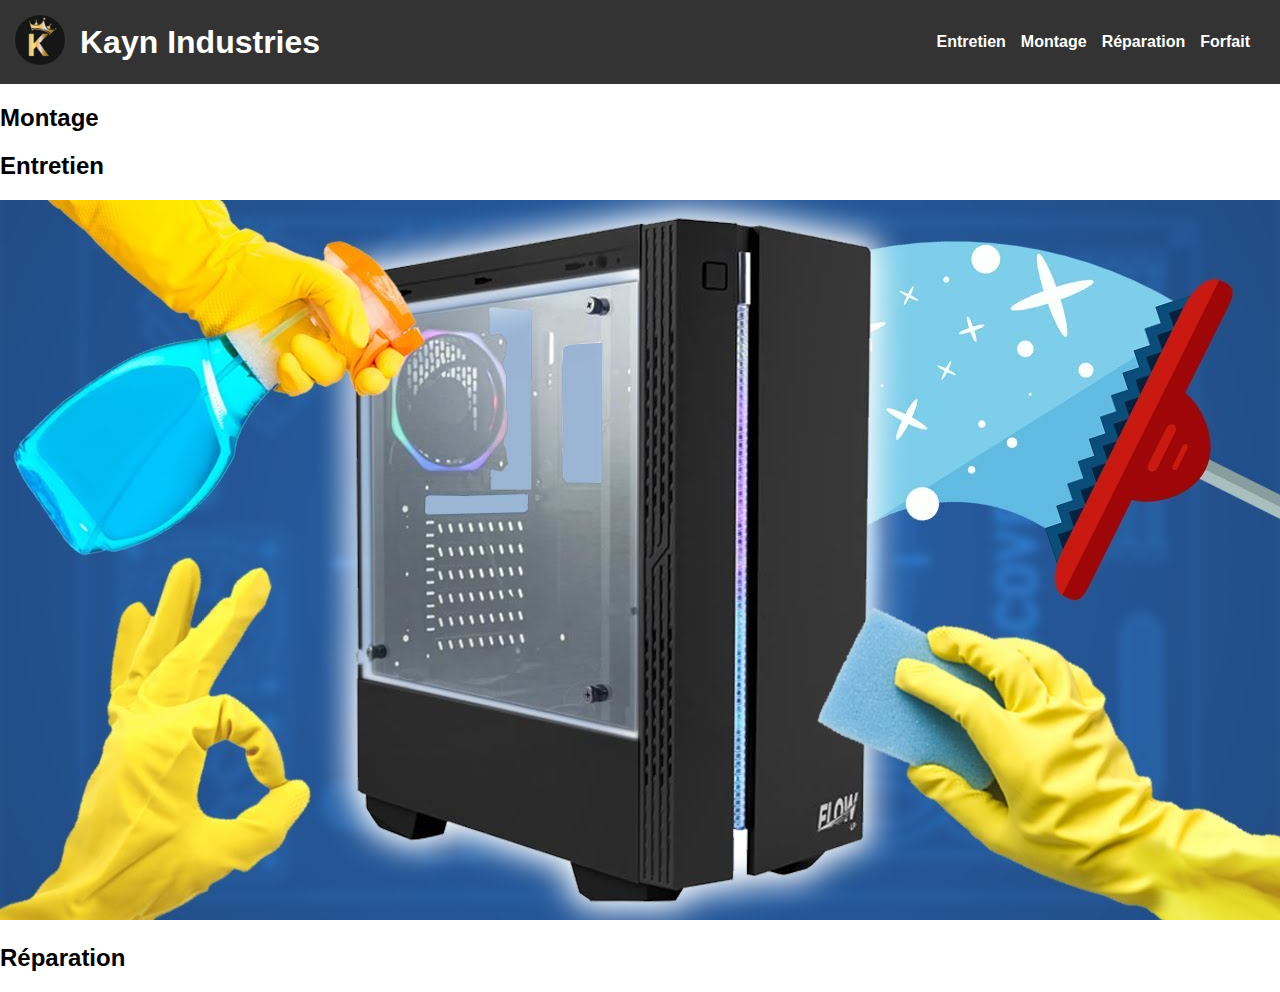
<file: index.html>
<!DOCTYPE html>
<html>
    <head>
        <link rel="stylesheet" href="test.css"> 
        <title>Kayn Industries</title>
        <link rel="icon"  type="image/x-icon" href="logo.jpg">

    </head>
    <body>
       
        <header>
            <div>
                <img class="logo" src="logo.jpg" alt="logo">
            </div>
            <h1>Kayn Industries</h1>
            <div class="container-link">
                <nav>
                    <ul>
                        <li><a href="entretien.html">Entretien</a></li>
                        <li><a href="#">Montage</a></li>
                        <li><a href="#">Réparation</a></li>
                        <li><a href="#">Forfait</a></li>
                    </ul>
                </nav>
            </div>
        </header>
        <div class="container-card">
            <div class="card-montage">
              <h2>Montage</h2>
            </div>
            <div class="card-entretien">
              <h2>Entretien</h2>
              <img class="card-entretien"  src="Entretien.png" alt="card-entretien">
            </div>
            <div class="card-réparation">
              <h2>Réparation</h2>
            </div>
            






    </body>





</html>
</file>
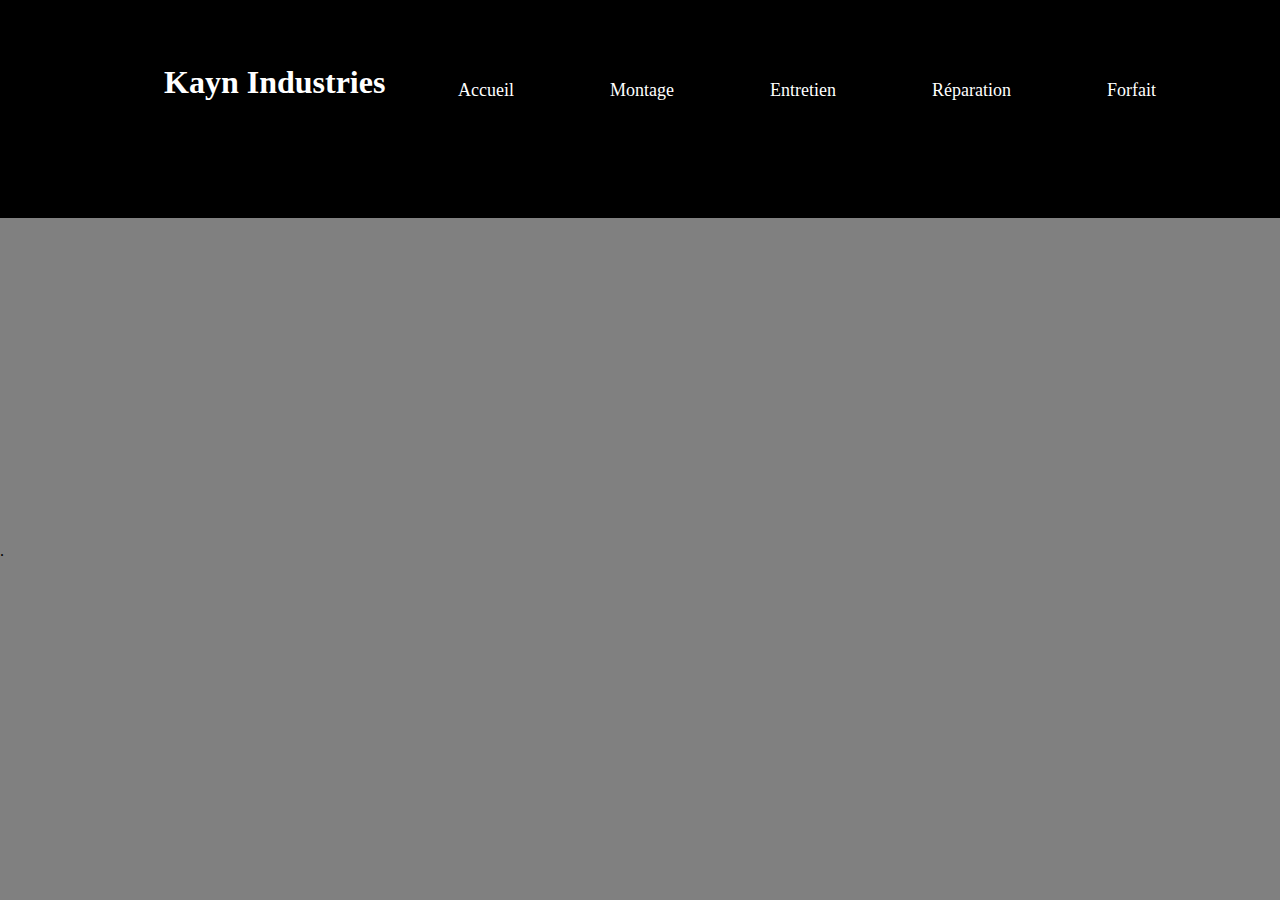
<file: entretien.html>
<!DOCTYPE html>
<html>
    <head>
        <link rel="stylesheet" href="entretien.css">
        <title>Kayn Industries</title>
        <link rel="icon"  type="image/x-icon" href="logo.jpg">

    </head>
    <body>
        <header>
            <h1>Kayn Industries</h1>

            <div class="container-link">
                <ul>
                    <li><a><p>Accueil</p></a></li>
                    <li><a><p>Montage</p></a></li>
                    <li><a><p>Entretien</p></a></li>
                    <li><a><p>Réparation</p></a></li>
                    <li><a><p>Forfait</p></a></li>
                </ul>
            </div>
        </header>
        <div>
            <img class="logo" src="logo.jpg" alt="logo">
        </div>.
    </body>



</html>
</file>
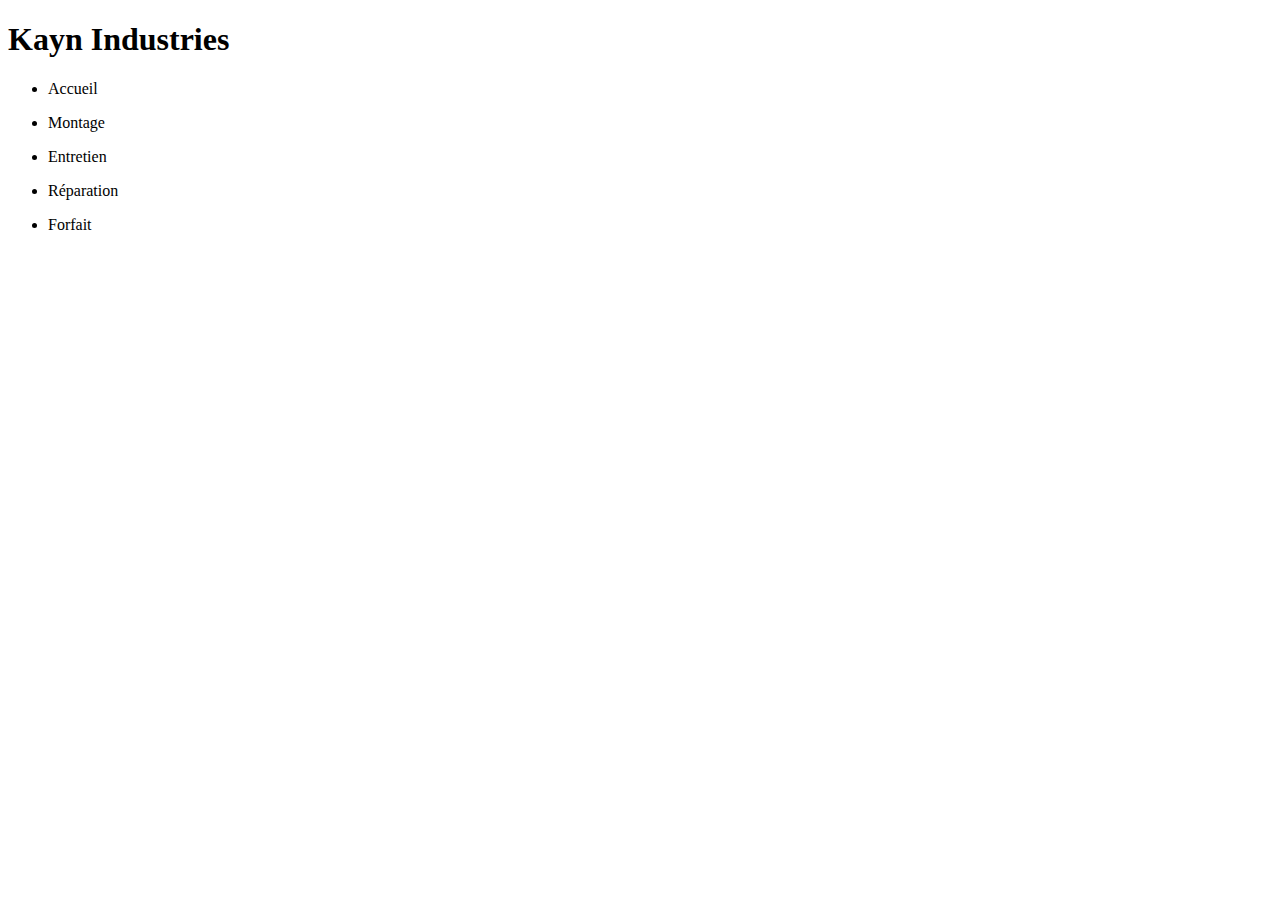
<file: montage.html>
<!DOCTYPE html>
<html>
    <head>

    </head>
    <body>
        <header>
            <h1>Kayn Industries</h1>

            <div class="container-link">
                <ul>
                    <li><a><p>Accueil</p></a></li>
                    <li><a><p>Montage</p></a></li>
                    <li><a><p>Entretien</p></a></li>
                    <li><a><p>Réparation</p></a></li>
                    <li><a><p>Forfait</p></a></li>
                </ul>
            </div>
        </header>
    </body>



</html>
</file>
<file: test.css>
body {
    margin: 0;
    font-family: 'Arial', sans-serif;
}

header {
    background-color: #333;
    color: white;
    padding: 15px;
    display: flex;
    justify-content: space-between;
    align-items: center;
}

.logo {
    width: 50px; /* Adjust the width as needed */
    border-radius: 50%;
    margin-right: 15px;
}

h1 {
    margin: 0;
}

.container-link {
    margin-left: auto;
}

nav ul {
    list-style: none;
    padding: 0;
    margin: 0;
    display: flex;
}

nav ul li {
    margin-right: 15px;
}

nav a {
    text-decoration: none;
    color: white;
    font-weight: bold;
}

/* Optional: Add hover effect */
nav a:hover {
    text-decoration: underline;
}
</file>
<file: entretien.css>
body {
    margin: 0;
    background-color: grey;
}

header {
    background-color: rgb(0, 0, 0);
    display: flex;
    justify-content: space-between;
    padding: 5%;
    height: 10vh;
}

.container-init{
    width: auto;
}

h1{
    position: relative;
    color: white;
    font-size: xx-large;
    margin: 0;
    left: 100px;
}

.container-link{
    width: auto;
}
.container-link ul {
    list-style-type: none;
    display: flex;
    justify-content: space-between;
    gap: 6rem;
}

p{
    color: white;
    text-decoration: none;
    font-size: large;
    margin: 0;
}

p:hover{
    color: rgb(94, 94, 182);
    font-size: x-large;
}

.container-profile{
    width: 20%;
    position: relative;
    height: auto;
}
.container-profile img {
    width: 20%;
    border-radius: 50%;

}

section{
    background-color: rgb(89, 89, 89);
}

.container-card{display: flex;
    justify-content: space-evenly;
    margin: 0 auto;
padding: 10%;
}

.card{
    width: 30%;
    height: 600px;
    background-repeat: no-repeat;
    background-size: cover;
    background-position: center;
    border-radius: 5%;
    border: solid 2px white;
}

h2{
    color: White;
    font-size: xx-large;
    text-align: center;
}


.test{
    height: 2000px;
}

footer{
    background-color: rgb(0, 0, 0);
    width: 100%;
    height: 200px;
}

container-link ul {
    list-style-type:none;
    display: flex;
    justify-content: space-between;
    padding: 5%;
}

.logo{
    width: 25%;
    border-radius: 50%;
    position: relative;
    top: -290px;
    left: -600px;

}

ul {
    position: relative;
    left: -60px;

}
</file>
